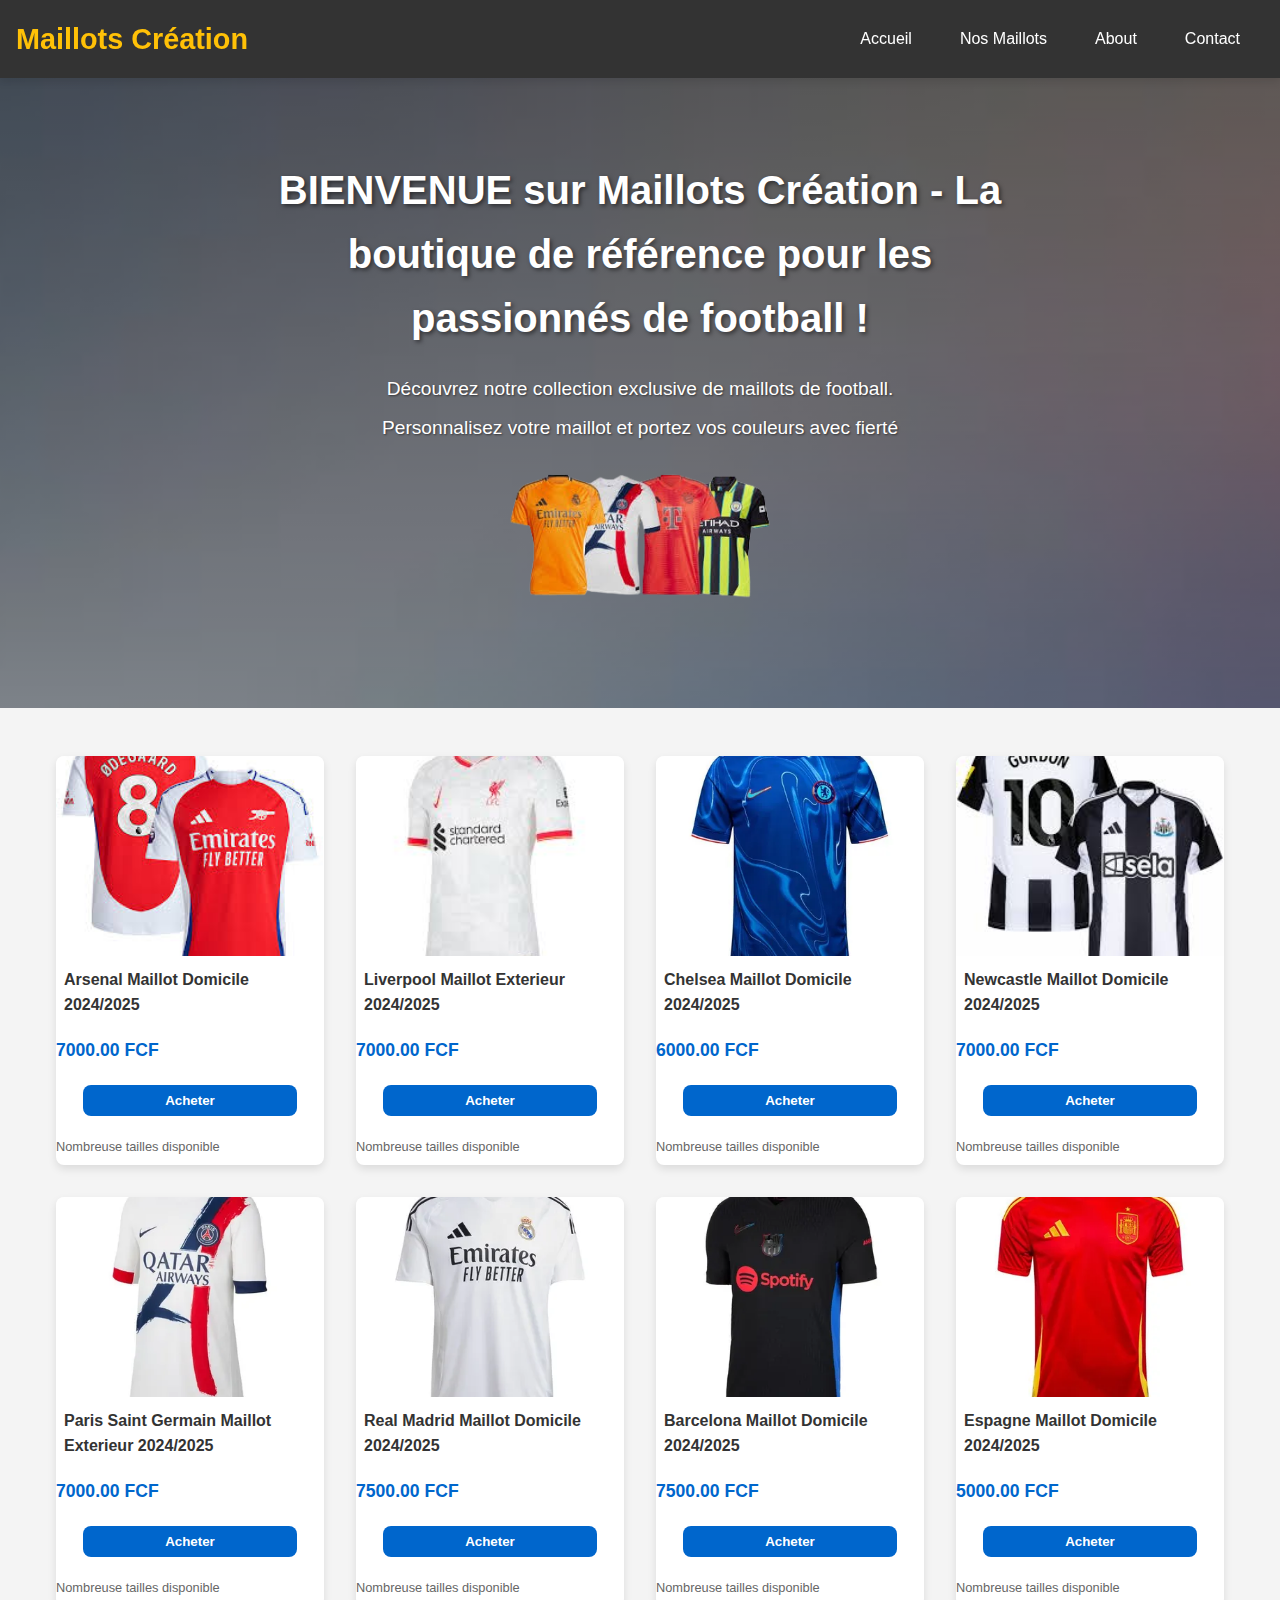
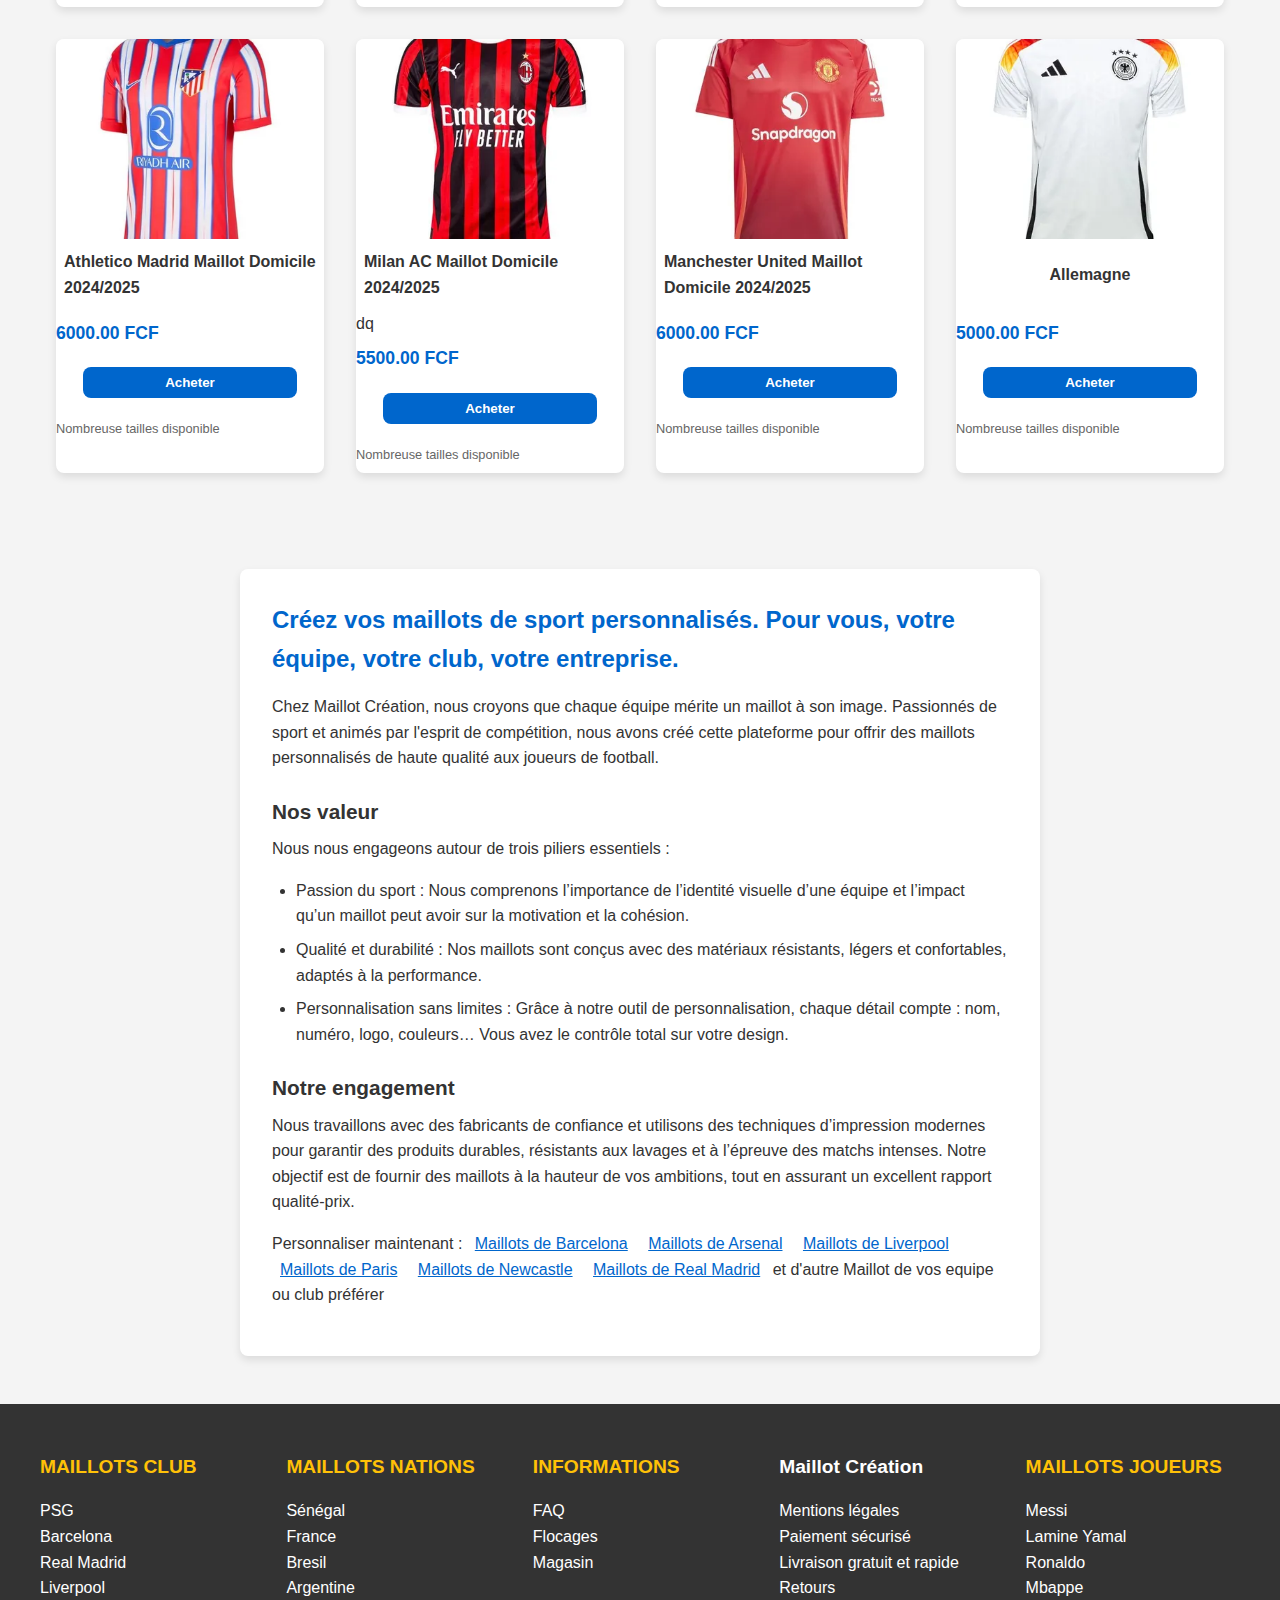
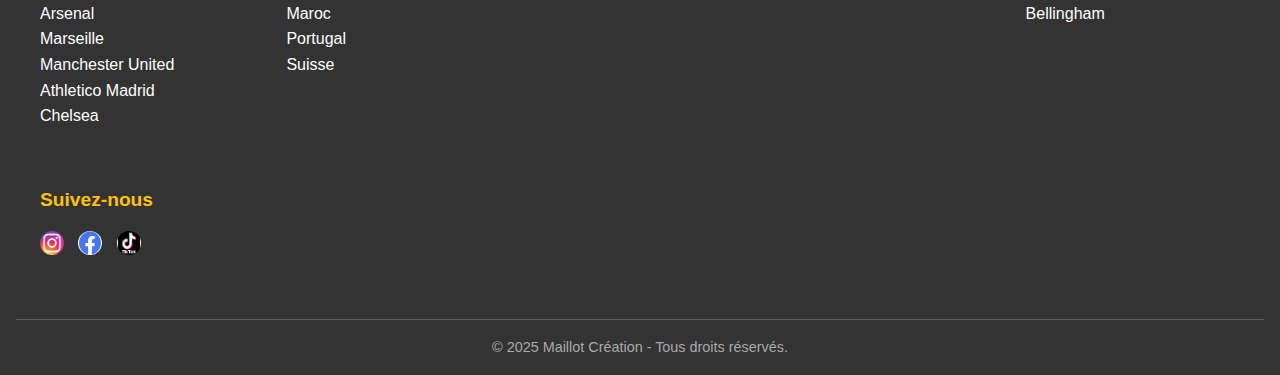
<file: index.html>
<!DOCTYPE html>
<html lang="en">
<head>
    <meta charset="UTF-8">
    <meta name="viewport" content="width=device-width, initial-scale=1.0">
    <title>My site de vente</title>
    <link rel="stylesheet" href="style.css">
</head>
<body>
    <header>
        <h1>Maillots Création</h1>
        <nav>
            <ul>
                <li><a href="#home">Accueil</a></li>
                <li><a href="/products.html">Nos Maillots</a></li>
                <li><a href="/about.html">About</a></li>
                <li><a href="/contact.html">Contact</a></li>
            </ul>
        </nav>
        
    </header>

    <section class="accueil" id="home">
        <div>
            <h1>BIENVENUE sur Maillots Création - La boutique de référence pour les passionnés de football !</h1>
            <p>Découvrez notre collection exclusive de maillots de football.</p>
            <p>Personnalisez votre maillot et portez vos couleurs avec fierté</p>
        </div>
        <div class="image-container">
          <img id="img1" src="image/maillot-removebg-preview (1).png" alt="Maillot">
        </div>
    </section>

    <section class="product" id="products">
      <div class="service">
        <img class="photo" src="arsena.jpg" alt="service 1">
        <h3 class="club">Arsenal Maillot Domicile 2024/2025</h3> 
        <p class="price">7000.00 FCF</p>
        <button class="btr">Acheter</button>
        <p class="taille">Nombreuse tailles disponible</p>
      </div>

      <div class="service">
        <img class="photo" src="liverpool.jpg" alt="service 1">
        <h3 class="club">Liverpool Maillot Exterieur 2024/2025</h3> 
        <p class="price">7000.00 FCF</p>
        <button class="btr">Acheter</button>
        <p class="taille">Nombreuse tailles disponible</p>
      </div>

      <div class="service">
        <img class="photo" src="deea21658d93.webp" alt="service 1">
        <h3 class="club">Chelsea Maillot Domicile 2024/2025</h3> 
        <p class="price">6000.00 FCF</p>
        <button class="btr">Acheter</button>
        <p class="taille">Nombreuse tailles disponible</p>
      </div>

      <div class="service">
        <img class="photo" src="newcastle.jpg" alt="service 1">
        <h3 class="club">Newcastle Maillot Domicile 2024/2025</h3> 
        <p class="price">7000.00 FCF</p>
        <button class="btr">Acheter</button>
        <p class="taille">Nombreuse tailles disponible</p>
      </div>

      <div class="service">
        <img class="photo" src="ici paris.webp" alt="service 1">
        <h3 class="club">Paris Saint Germain Maillot Exterieur 2024/2025</h3> 
        <p class="price">7000.00 FCF</p>
        <button class="btr">Acheter</button>
        <p class="taille">Nombreuse tailles disponible</p>
      </div>

      <div class="service">
        <img class="photo" src="madrid.webp" alt="service 1">
        <h3 class="club">Real Madrid Maillot Domicile 2024/2025</h3> 
        <p class="price">7500.00 FCF</p>
        <button class="btr">Acheter</button>
        <p class="taille">Nombreuse tailles disponible</p>
      </div>

      <div class="service">
        <img class="photo" src="barca.webp" alt="service 1">
        <h3 class="club">Barcelona Maillot Domicile 2024/2025</h3> 
        <p class="price">7500.00 FCF</p>
        <button class="btr">Acheter</button>
        <p class="taille">Nombreuse tailles disponible</p>
      </div>

      <div class="service">
        <img class="photo" src="espagne.webp" alt="service 1">
        <h3 class="club">Espagne Maillot Domicile 2024/2025</h3> 
        <p class="price">5000.00 FCF</p>
        <button class="btr">Acheter</button>
        <p class="taille">Nombreuse tailles disponible</p>
      </div> 

      <div class="service">
        <img class="photo" src="athletico.webp" alt="service 1">
        <h3 class="club">Athletico Madrid Maillot Domicile 2024/2025</h3> 
        <p class="price">6000.00 FCF</p>
        <button class="btr">Acheter</button>
        <p class="taille">Nombreuse tailles disponible</p>
      </div>

      <div class="service">
        <img class="photo" src="milan.webp" alt="service 1">
        <h3 class="club">Milan AC Maillot Domicile 2024/2025</h3> dq
        <p class="price">5500.00 FCF</p>
        <button class="btr">Acheter</button>
        <p class="taille">Nombreuse tailles disponible</p>
      </div>

      <div class="service">
        <img class="photo" src="united.webp" alt="service 1">
        <h3 class="club">Manchester United Maillot Domicile 2024/2025</h3> 
        <p class="price">6000.00 FCF</p>
        <button class="btr">Acheter</button>
        <p class="taille">Nombreuse tailles disponible</p>
      </div>

      <div class="service">
        <img class="photo" src="allemagne.webp" alt="service 1">
        <h3 class="club">Allemagne</h3> 
        <p class="price">5000.00 FCF</p>
        <button class="btr">Acheter</button>
        <p class="taille">Nombreuse tailles disponible</p>
      </div> 
    </section>

    <!-- About -->

    <section class="About" id="about">
        <div>
            <h3>Créez vos maillots de sport personnalisés.
                Pour vous, votre équipe, votre club, votre entreprise.</h3>
            <p>Chez Maillot Création, nous croyons que chaque équipe mérite un maillot à son image. Passionnés de sport et animés par l'esprit de compétition, nous avons créé cette plateforme pour offrir des maillots personnalisés de haute qualité aux joueurs de football.
            </p>
        </div>
        <div>
            <h4>Nos valeur</h4>
            <p>Nous nous engageons autour de trois piliers essentiels :</p>
            <li>Passion du sport : Nous comprenons l’importance de l’identité visuelle d’une équipe et l’impact qu’un maillot peut avoir sur la motivation et la cohésion.</li>
            <li>Qualité et durabilité : Nos maillots sont conçus avec des matériaux résistants, légers et confortables, adaptés à la performance.</li>
            <li>Personnalisation sans limites : Grâce à notre outil de personnalisation, chaque détail compte : nom, numéro, logo, couleurs… Vous avez le contrôle total sur votre design.</li>
            <h4>Notre engagement</h4>
            <p>Nous travaillons avec des fabricants de confiance et utilisons des techniques d’impression modernes pour garantir des produits durables, résistants aux lavages et à l’épreuve des matchs intenses. Notre objectif est de fournir des maillots à la hauteur de vos ambitions, tout en assurant un excellent rapport qualité-prix.</p>
        </div>
        <div>
            <p>Personnaliser maintenant : <span>Maillots de Barcelona</span> <span>Maillots de Arsenal</span> <span>Maillots de Liverpool</span>  <span>Maillots de Paris</span> <span>Maillots de Newcastle</span> <span>Maillots de Real Madrid</span> et d'autre Maillot de vos equipe ou club préférer</p>
        </div>

    </section>

    <!-- information -->

    <footer>
      <section class="information">
        <div class="maillot">
          <h3>MAILLOTS CLUB</h3>
          <ul>PSG</ul>
          <ul>Barcelona</ul>
          <ul>Real Madrid</ul>
          <ul>Liverpool</ul>
          <ul>Arsenal</ul>
          <ul>Marseille</ul>
          <ul>Manchester United</ul>
          <ul>Athletico Madrid</ul>
          <ul>Chelsea</ul>
        </div>
  
        <div class="maillot">
          <h3>MAILLOTS NATIONS</h3>
          <ul>Sénégal</ul>
          <ul>France</ul>
          <ul>Bresil</ul>
          <ul>Argentine</ul>
          <ul>Maroc</ul>
          <ul>Portugal</ul>
          <ul>Suisse</ul>
        </div>
  
        <div class="maillot">
          <h3>INFORMATIONS</h3>
          <ul>FAQ</ul>
          <ul>Flocages</ul>
          <ul>Magasin</ul>
        </div>
  
        <div>
          <h4 class="titre">Maillot Création</h4>
          <ul>Mentions légales</ul>
          <ul>Paiement sécurisé</ul>
          <ul>Livraison gratuit et rapide</ul>
          <ul>Retours</ul>
        </div>
  
        <div>
          <h3>MAILLOTS JOUEURS</h3>
          <ul>Messi</ul>
          <ul>Lamine Yamal</ul>
          <ul>Ronaldo</ul>
          <ul>Mbappe</ul>
          <ul>Bellingham</ul>
        </div>
  
        <div>
          <h4>Suivez-nous</h4>
          <img class="logo" src="téléchargement (1).jpg" alt="instragram">
          <img class="logo" src="téléchargement.png" alt="facebook">
          <img class="logo" src="téléchargement (1).png" alt="tiktok">
        </div>
      </section>
        <p>&copy; 2025 Maillot Création - Tous droits réservés.</p>
    </footer>


</body>
</html>
</file>
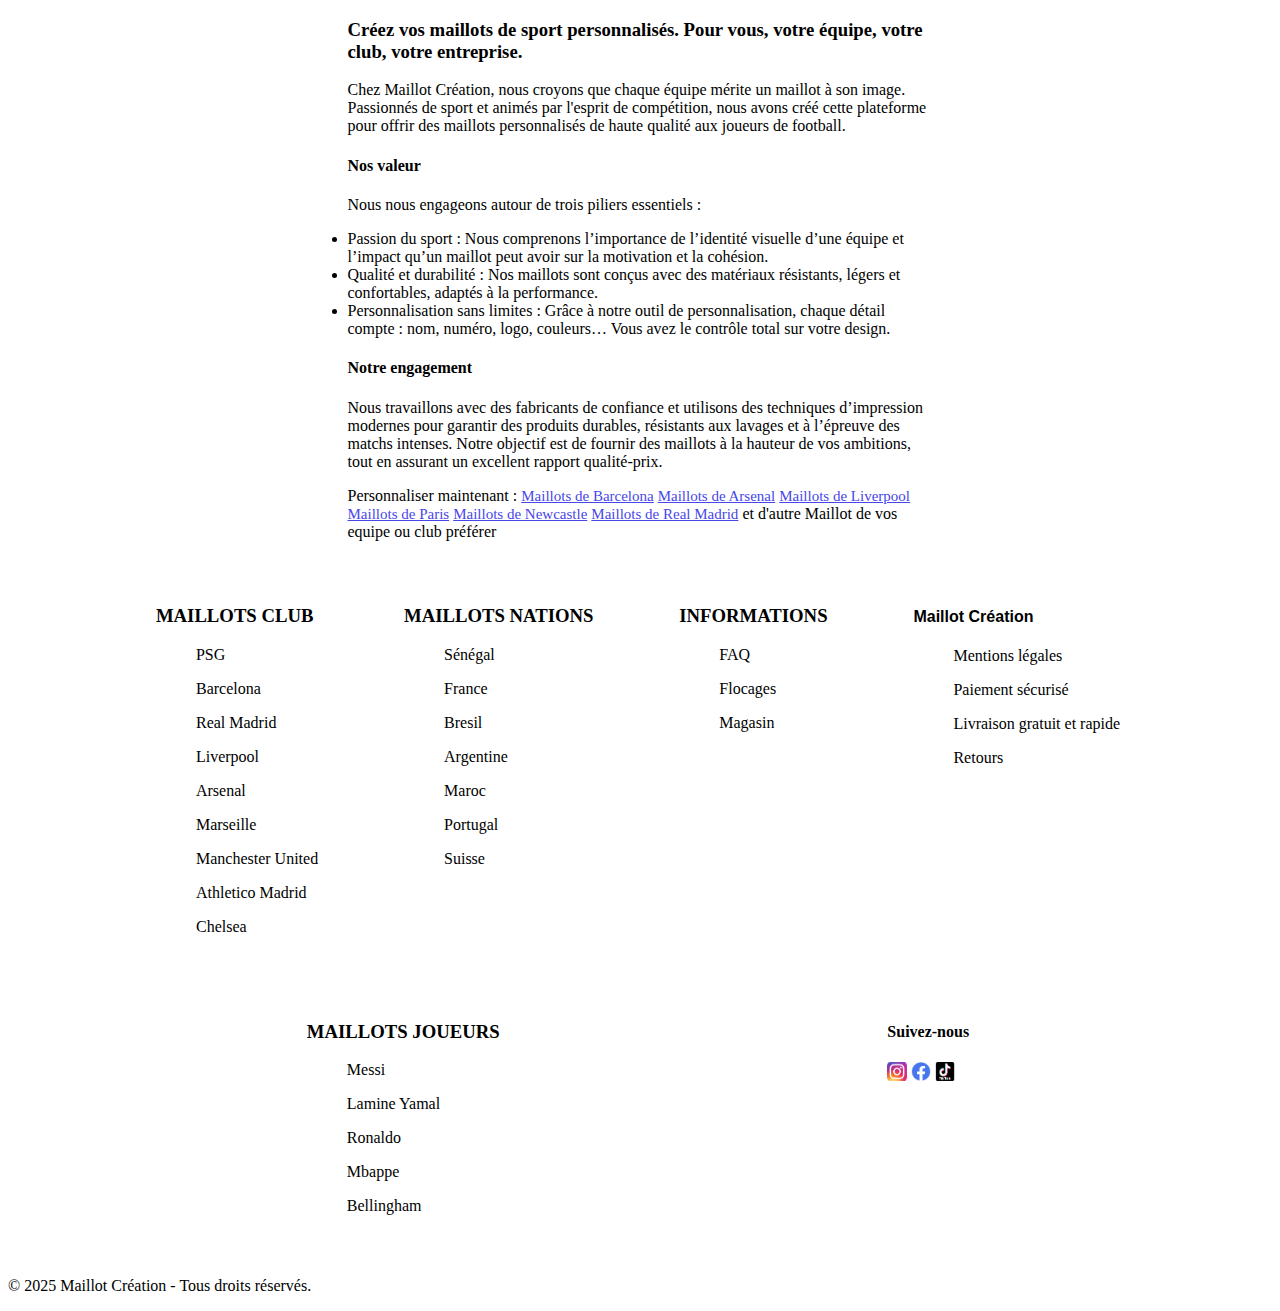
<file: about.html>
<!DOCTYPE html>
<html lang="en">
<head>
    <meta charset="UTF-8">
    <meta name="viewport" content="width=device-width, initial-scale=1.0">
    <title>Document</title>
    <link rel="stylesheet" href="about.css">
</head>
<body>
    <section class="About" id="about">
        <div>
            <h3>Créez vos maillots de sport personnalisés.
                Pour vous, votre équipe, votre club, votre entreprise.</h3>
            <p>Chez Maillot Création, nous croyons que chaque équipe mérite un maillot à son image. Passionnés de sport et animés par l'esprit de compétition, nous avons créé cette plateforme pour offrir des maillots personnalisés de haute qualité aux joueurs de football.
            </p>
        </div>
        <div>
            <h4>Nos valeur</h4>
            <p>Nous nous engageons autour de trois piliers essentiels :</p>
            <li>Passion du sport : Nous comprenons l’importance de l’identité visuelle d’une équipe et l’impact qu’un maillot peut avoir sur la motivation et la cohésion.</li>
            <li>Qualité et durabilité : Nos maillots sont conçus avec des matériaux résistants, légers et confortables, adaptés à la performance.</li>
            <li>Personnalisation sans limites : Grâce à notre outil de personnalisation, chaque détail compte : nom, numéro, logo, couleurs… Vous avez le contrôle total sur votre design.</li>
            <h4>Notre engagement</h4>
            <p>Nous travaillons avec des fabricants de confiance et utilisons des techniques d’impression modernes pour garantir des produits durables, résistants aux lavages et à l’épreuve des matchs intenses. Notre objectif est de fournir des maillots à la hauteur de vos ambitions, tout en assurant un excellent rapport qualité-prix.</p>
        </div>
        <div>
            <p>Personnaliser maintenant : <span>Maillots de Barcelona</span> <span>Maillots de Arsenal</span> <span>Maillots de Liverpool</span>  <span>Maillots de Paris</span> <span>Maillots de Newcastle</span> <span>Maillots de Real Madrid</span> et d'autre Maillot de vos equipe ou club préférer</p>
        </div>

    </section>

    <footer>
        <section class="information">
        <div class="maillot">
            <h3>MAILLOTS CLUB</h3>
            <ul>PSG</ul>
            <ul>Barcelona</ul>
            <ul>Real Madrid</ul>
            <ul>Liverpool</ul>
            <ul>Arsenal</ul>
            <ul>Marseille</ul>
            <ul>Manchester United</ul>
            <ul>Athletico Madrid</ul>
            <ul>Chelsea</ul>
        </div>
    
        <div class="maillot">
            <h3>MAILLOTS NATIONS</h3>
            <ul>Sénégal</ul>
            <ul>France</ul>
            <ul>Bresil</ul>
            <ul>Argentine</ul>
            <ul>Maroc</ul>
            <ul>Portugal</ul>
            <ul>Suisse</ul>
        </div>
    
        <div class="maillot">
            <h3>INFORMATIONS</h3>
            <ul>FAQ</ul>
            <ul>Flocages</ul>
            <ul>Magasin</ul>
        </div>
    
        <div>
            <h4 class="titre">Maillot Création</h4>
            <ul>Mentions légales</ul>
            <ul>Paiement sécurisé</ul>
            <ul>Livraison gratuit et rapide</ul>
            <ul>Retours</ul>
        </div>
    
        <div>
            <h3>MAILLOTS JOUEURS</h3>
            <ul>Messi</ul>
            <ul>Lamine Yamal</ul>
            <ul>Ronaldo</ul>
            <ul>Mbappe</ul>
            <ul>Bellingham</ul>
        </div>
    
        <div>
            <h4>Suivez-nous</h4>
            <img class="logo" src="téléchargement (1).jpg" alt="instragram">
            <img class="logo" src="téléchargement.png" alt="facebook">
            <img class="logo" src="téléchargement (1).png" alt="tiktok">
        </div>
        </section>
            <p class="pied">&copy; 2025 Maillot Création - Tous droits réservés.</p>
    </footer>

</body>
</html>
</file>
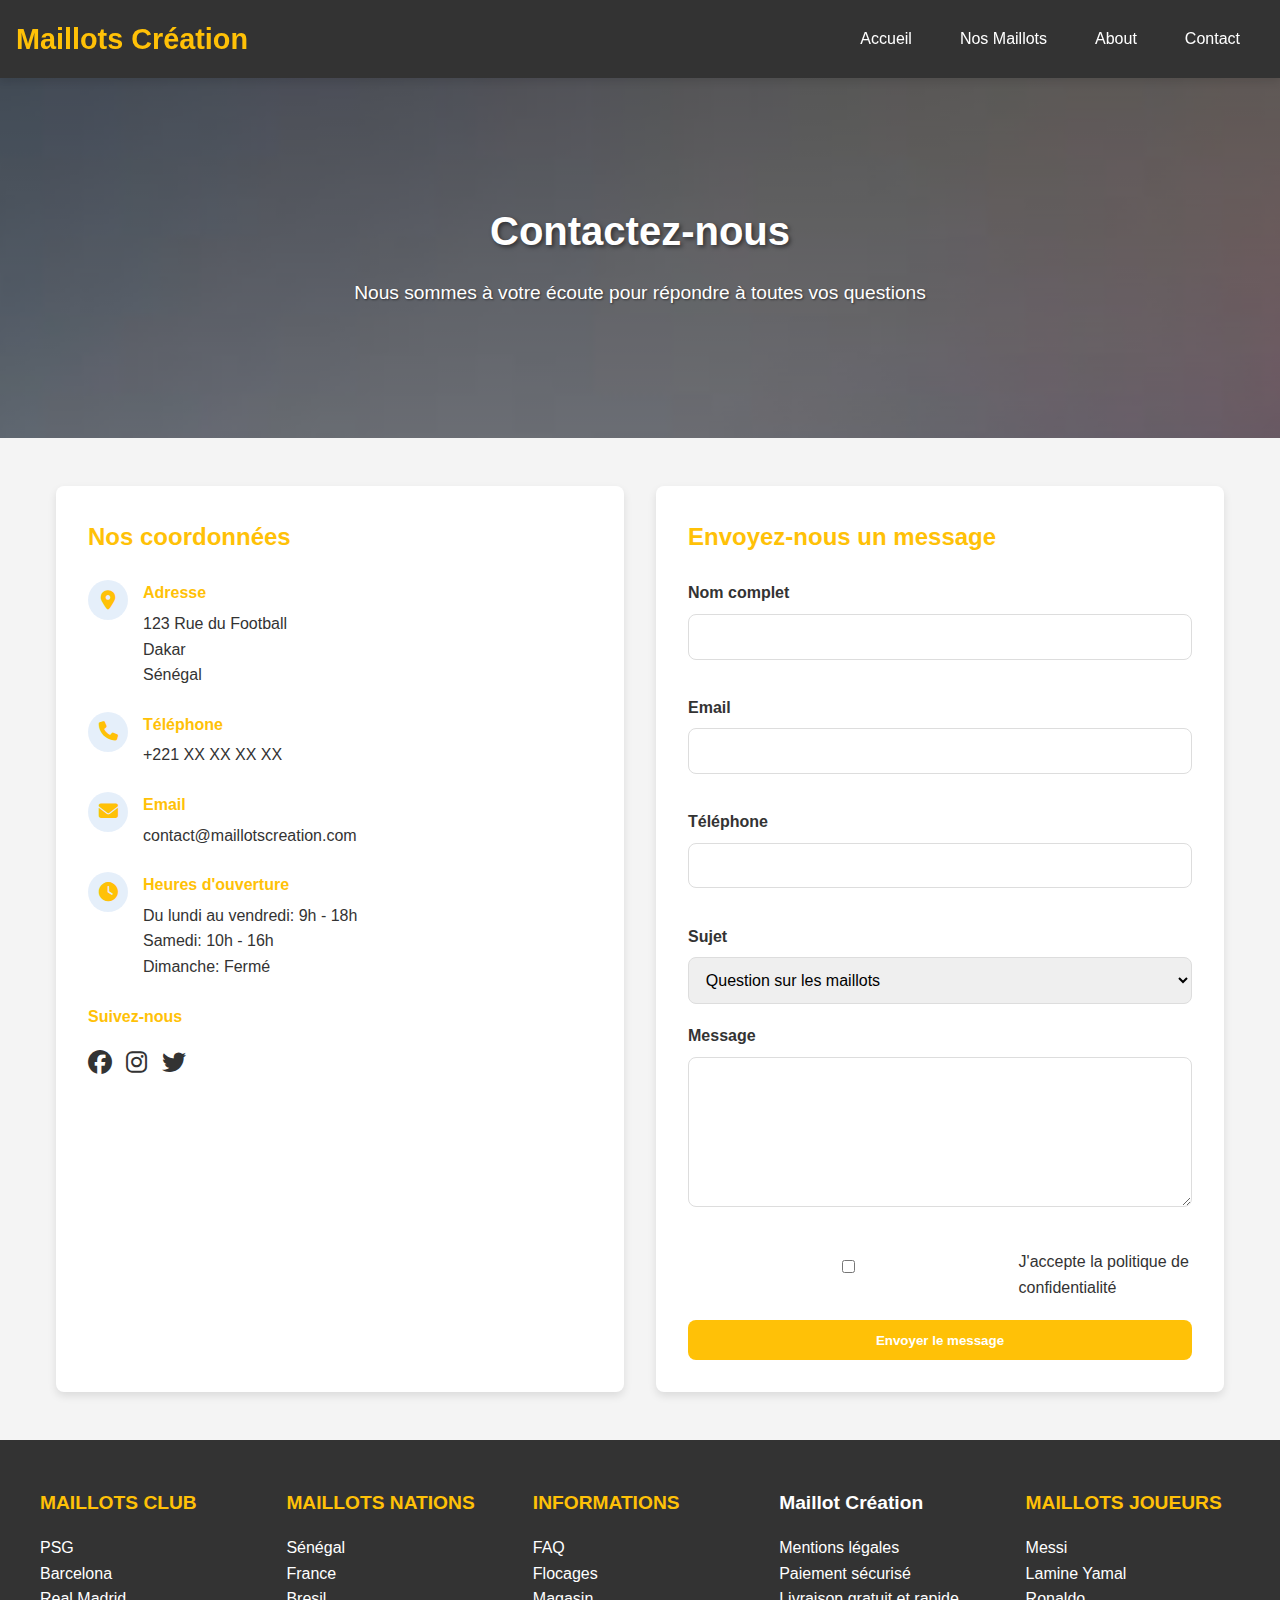
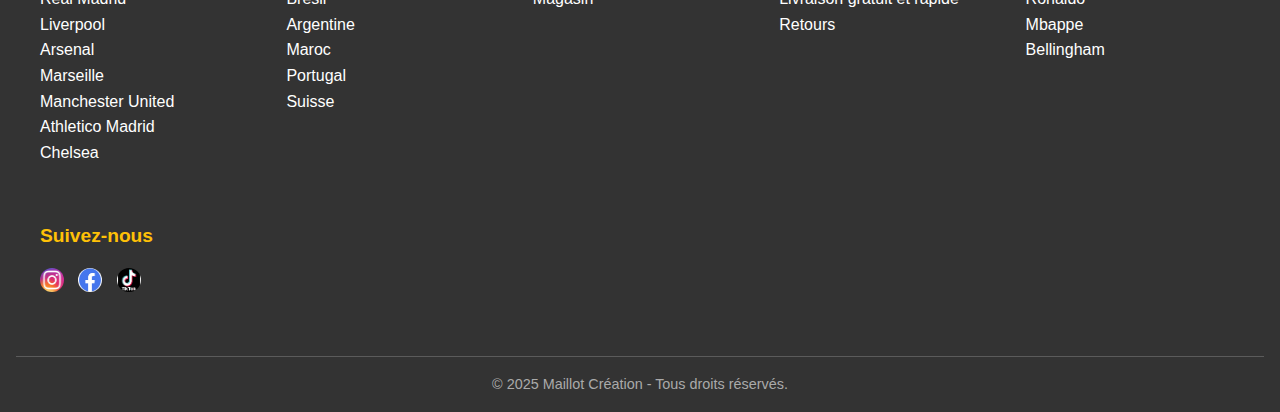
<file: contact.html>
<!DOCTYPE html>
<html lang="fr">
  <head>
    <meta charset="UTF-8" />
    <meta name="viewport" content="width=device-width, initial-scale=1.0" />
    <title>Contact - Maillots Création</title>
    <link rel="stylesheet" href="style.css" />
    <link rel="stylesheet" href="contact.css" />
    <link
      rel="stylesheet"
      href="https://cdnjs.cloudflare.com/ajax/libs/font-awesome/6.4.0/css/all.min.css"
    />
  </head>
  <body>
    <!-- HEADER ET NAVIGATION -->
    <header>
      <h1>Maillots Création</h1>
      <nav>
        <ul>
          <li><a href="/index.html">Accueil</a></li>
          <li><a href="/products.html">Nos Maillots</a></li>
          <li><a href="/about.html">About</a></li>
          <li><a href="/contact.html">Contact</a></li>
        </ul>
      </nav>
    </header>

    <!-- BANNIÈRE DE PAGE -->
    <section class="page-banner">
      <div class="container">
        <h1>Contactez-nous</h1>
        <p>Nous sommes à votre écoute pour répondre à toutes vos questions</p>
      </div>
    </section>

    <!-- SECTION CONTACT -->
    <section class="contact-section">
      <div class="container">
        <div class="contact-container">
          <div class="contact-info">
            <h2>Nos coordonnées</h2>
            <div class="info-item">
              <div class="info-icon">
                <i class="fas fa-map-marker-alt"></i>
              </div>
              <div>
                <h4>Adresse</h4>
                <p>123 Rue du Football<br />Dakar<br />Sénégal</p>
              </div>
            </div>
            <div class="info-item">
              <div class="info-icon">
                <i class="fas fa-phone"></i>
              </div>
              <div>
                <h4>Téléphone</h4>
                <p>+221 XX XX XX XX</p>
              </div>
            </div>
            <div class="info-item">
              <div class="info-icon">
                <i class="fas fa-envelope"></i>
              </div>
              <div>
                <h4>Email</h4>
                <p>contact@maillotscreation.com</p>
              </div>
            </div>
            <div class="info-item">
              <div class="info-icon">
                <i class="fas fa-clock"></i>
              </div>
              <div>
                <h4>Heures d'ouverture</h4>
                <p>
                  Du lundi au vendredi: 9h - 18h<br />Samedi: 10h - 16h<br />Dimanche:
                  Fermé
                </p>
              </div>
            </div>

            <div class="social-links">
              <h4>Suivez-nous</h4>
              <div class="social-icons">
                <a href="#"><i class="fab fa-facebook"></i></a>
                <a href="#"><i class="fab fa-instagram"></i></a>
                <a href="#"><i class="fab fa-twitter"></i></a>
              </div>
            </div>
          </div>

          <div class="contact-form-container">
            <h2>Envoyez-nous un message</h2>
            <form class="contact-form">
              <div class="form-group">
                <label for="name">Nom complet</label>
                <input type="text" id="name" name="name" required />
              </div>
              <div class="form-group">
                <label for="email">Email</label>
                <input type="email" id="email" name="email" required />
              </div>
              <div class="form-group">
                <label for="phone">Téléphone</label>
                <input type="tel" id="phone" name="phone" />
              </div>
              <div class="form-group">
                <label for="subject">Sujet</label>
                <select id="subject" name="subject">
                  <option value="question">Question sur les maillots</option>
                  <option value="order">Commande</option>
                  <option value="custom">Personnalisation de maillot</option>
                  <option value="other">Autre</option>
                </select>
              </div>
              <div class="form-group">
                <label for="message">Message</label>
                <textarea
                  id="message"
                  name="message"
                  rows="5"
                  required
                ></textarea>
              </div>
              <div class="form-check">
                <input type="checkbox" id="consent" name="consent" required />
                <label for="consent"
                  >J'accepte la politique de confidentialité</label
                >
              </div>
              <button type="submit" class="btn">Envoyer le message</button>
            </form>
          </div>
        </div>
      </div>
    </section>

    <!-- FOOTER -->
    <footer>
      <section class="information">
        <div class="maillot">
          <h3>MAILLOTS CLUB</h3>
          <ul>
            PSG
          </ul>
          <ul>
            Barcelona
          </ul>
          <ul>
            Real Madrid
          </ul>
          <ul>
            Liverpool
          </ul>
          <ul>
            Arsenal
          </ul>
          <ul>
            Marseille
          </ul>
          <ul>
            Manchester United
          </ul>
          <ul>
            Athletico Madrid
          </ul>
          <ul>
            Chelsea
          </ul>
        </div>

        <div class="maillot">
          <h3>MAILLOTS NATIONS</h3>
          <ul>
            Sénégal
          </ul>
          <ul>
            France
          </ul>
          <ul>
            Bresil
          </ul>
          <ul>
            Argentine
          </ul>
          <ul>
            Maroc
          </ul>
          <ul>
            Portugal
          </ul>
          <ul>
            Suisse
          </ul>
        </div>

        <div class="maillot">
          <h3>INFORMATIONS</h3>
          <ul>
            FAQ
          </ul>
          <ul>
            Flocages
          </ul>
          <ul>
            Magasin
          </ul>
        </div>

        <div>
          <h4 class="titre">Maillot Création</h4>
          <ul>
            Mentions légales
          </ul>
          <ul>
            Paiement sécurisé
          </ul>
          <ul>
            Livraison gratuit et rapide
          </ul>
          <ul>
            Retours
          </ul>
        </div>

        <div>
          <h3>MAILLOTS JOUEURS</h3>
          <ul>
            Messi
          </ul>
          <ul>
            Lamine Yamal
          </ul>
          <ul>
            Ronaldo
          </ul>
          <ul>
            Mbappe
          </ul>
          <ul>
            Bellingham
          </ul>
        </div>

        <div>
          <h4>Suivez-nous</h4>
          <img class="logo" src="téléchargement (1).jpg" alt="instragram" />
          <img class="logo" src="téléchargement.png" alt="facebook" />
          <img class="logo" src="téléchargement (1).png" alt="tiktok" />
        </div>
      </section>
      <p>&copy; 2025 Maillot Création - Tous droits réservés.</p>
    </footer>

    <script>
      // Script pour un éventuel menu responsive
      const mobileMenuBtn = document.querySelector(".mobile-menu-btn");
      const navMenu = document.querySelector("nav ul");

      if (mobileMenuBtn) {
        mobileMenuBtn.addEventListener("click", () => {
          navMenu.classList.toggle("active");
        });
      }
    </script>
  </body>
</html>
</file>
<file: style.css>
/* Variables pour une meilleure cohérence */
:root {
  --primary-color: #0066cc;
  --secondary-color: #f4f4f4;
  --dark-color: #333;
  --light-color: #fff;
  --accent-color: #ffc107;
  --border-radius: 8px;
  --box-shadow: 0 4px 8px rgba(0, 0, 0, 0.1);
  --transition: all 0.3s ease;
}

/* Reset et styles de base */
* {
  margin: 0;
  padding: 0;
  box-sizing: border-box;
}

body {
  font-family: "Segoe UI", Tahoma, Geneva, Verdana, sans-serif;
  background-color: var(--secondary-color);
  line-height: 1.6;
  color: #333;
}

/* Header et Navigation */
header {
  background: var(--dark-color);
  color: var(--light-color);
  padding: 1rem;
  position: sticky;
  top: 0;
  z-index: 1000;
  box-shadow: var(--box-shadow);
  width: 100% !important;
  display: flex;
  justify-content: space-between;
  align-items: center;
  margin: 0 auto;
}

header h1 {
  font-size: 1.8rem;
  font-weight: 700;
  color: var(--accent-color);
  margin: 0;
}

nav {
  display: flex;
  align-items: center;
}

nav ul {
  list-style: none;
  display: flex;
  align-items: center;
  margin: 0;
  padding: 0;
}

nav ul li {
  margin: 0 1rem;
}

nav ul li a {
  color: var(--light-color);
  text-decoration: none;
  font-size: 1rem;
  padding: 0.5rem;
  transition: var(--transition);
  border-radius: var(--border-radius);
}

nav ul li a:hover {
  color: var(--accent-color);
  background-color: rgba(255, 255, 255, 0.1);
}

.mobile-menu-btn {
  display: none;
  background: none;
  border: none;
  color: var(--light-color);
  font-size: 1.5rem;
  cursor: pointer;
}

/* Section accueil */
.accueil {
  background-image: linear-gradient(rgba(0, 0, 0, 0.65), rgba(0, 0, 0, 0.4)),
    url("téléchargement.jpg");
  background-position: center;
  background-size: cover;
  background-attachment: fixed;
  padding: 5rem 1rem;
  display: flex;
  flex-direction: column;
  align-items: center;
  justify-content: center;
  text-align: center;
  color: var(--light-color);
  min-height: 70vh;
}

.accueil div {
  max-width: 800px;
  margin: 0 auto;
}

.accueil h1 {
  font-size: 2.5rem;
  margin-bottom: 1.5rem;
  text-shadow: 2px 2px 4px rgba(0, 0, 0, 0.5);
}

.accueil p {
  font-size: 1.2rem;
  margin-bottom: 0.5rem;
  text-shadow: 1px 1px 2px rgba(0, 0, 0, 0.5);
}

.image-container {
  margin-top: 2rem;
}

.image-container img {
  max-width: 100%;
  height: auto;
  transition: var(--transition);
  transform: scale(0.9);
}

.image-container img:hover {
  transform: scale(1);
}

/* Section produits */
.product {
  max-width: 1200px;
  margin: 0 auto;
  padding: 3rem 1rem;
  display: grid;
  grid-template-columns: repeat(auto-fill, minmax(250px, 1fr));
  gap: 2rem;
}

.service {
  background: var(--light-color);
  border-radius: var(--border-radius);
  overflow: hidden;
  box-shadow: var(--box-shadow);
  transition: var(--transition);
  width: 100%;
  display: flex;
  flex-direction: column;
  height: 100%;
}

.service:hover {
  transform: translateY(-5px);
  box-shadow: 0 8px 16px rgba(0, 0, 0, 0.2);
}

.photo {
  width: 100%;
  height: 200px;
  object-fit: cover;
  border-radius: var(--border-radius) var(--border-radius) 0 0;
}

.club {
  font-size: 1rem;
  font-weight: 600;
  margin: 1rem 0.5rem;
  color: var(--dark-color);
  height: 2.5rem;
  display: flex;
  align-items: center;
  justify-content: center;
}

.price {
  font-size: 1.1rem;
  font-weight: 700;
  color: var(--primary-color);
  margin: 0.5rem 0;
}

.taille {
  font-size: 0.8rem;
  color: #666;
  margin: 0.5rem 0;
}

.btr {
  background-color: var(--primary-color);
  color: var(--light-color);
  border: none;
  padding: 0.5rem 1.5rem;
  border-radius: var(--border-radius);
  cursor: pointer;
  font-weight: 600;
  transition: var(--transition);
  margin: 0.8rem auto;
  width: 80%;
}

.btr:hover {
  background-color: #0052a3;
  transform: scale(1.05);
}

/* Section À propos */
.About {
  max-width: 800px;
  margin: 3rem auto;
  padding: 2rem;
  background-color: var(--light-color);
  border-radius: var(--border-radius);
  box-shadow: var(--box-shadow);
}

.About h3 {
  font-size: 1.5rem;
  margin-bottom: 1rem;
  color: var(--primary-color);
}

.About h4 {
  font-size: 1.3rem;
  margin: 1.5rem 0 0.5rem;
  color: var(--dark-color);
}

.About p {
  margin-bottom: 1rem;
}

.About li {
  margin: 0.5rem 0 0.5rem 1.5rem;
  list-style-type: disc;
  text-align: left;
}

.About p span {
  color: var(--primary-color);
  text-decoration: underline;
  margin: 0 0.5rem;
  cursor: pointer;
  display: inline-block;
  transition: var(--transition);
}

.About p span:hover {
  color: #0052a3;
  transform: translateY(-2px);
}

/* Section Contact */
#contact {
  padding: 3rem 1rem;
  background-color: #f9f9f9;
}

#contact h2 {
  font-size: 2rem;
  margin-bottom: 2rem;
  color: var(--dark-color);
}

.contact {
  max-width: 600px;
  width: 100%;
  margin: 0 auto;
  padding: 2rem;
  background-color: var(--light-color);
  border-radius: var(--border-radius);
  box-shadow: var(--box-shadow);
}

.prenom {
  display: block;
  font-weight: 600;
  margin-bottom: 0.25rem;
  text-align: left;
}

input,
textarea {
  width: 100%;
  padding: 0.8rem;
  margin-bottom: 1rem;
  border: 1px solid #ddd;
  border-radius: var(--border-radius);
  font-family: inherit;
  font-size: 1rem;
}

textarea {
  min-height: 150px;
  resize: vertical;
}

.bouton {
  background-color: var(--primary-color);
  color: var(--light-color);
  border: none;
  padding: 0.8rem 1.5rem;
  border-radius: var(--border-radius);
  cursor: pointer;
  font-weight: 600;
  transition: var(--transition);
  display: inline-block;
  margin: 1rem 0 0;
  width: auto;
  align-self: flex-start;
}

.bouton:hover {
  background-color: #0052a3;
  transform: scale(1.05);
}

/* Footer */
footer {
  background-color: var(--dark-color);
  color: var(--light-color);
  padding: 3rem 1rem 1rem;
}

.information {
  display: grid;
  grid-template-columns: repeat(auto-fit, minmax(200px, 1fr));
  gap: 2rem;
  max-width: 1200px;
  margin: 0 auto;
}

.maillot,
footer div {
  text-align: left;
  margin-bottom: 1.5rem;
}

footer h3,
footer h4 {
  font-size: 1.2rem;
  margin-bottom: 1rem;
  color: var(--accent-color);
}

.titre {
  font-family: "Impact", sans-serif;
  color: var(--light-color);
}

footer ul {
  list-style: none;
  padding: 0;
}

footer ul li {
  margin-bottom: 0.5rem;
  color: #ccc;
  cursor: pointer;
  transition: var(--transition);
}

footer ul li:hover {
  color: var(--light-color);
  padding-left: 5px;
}

.logo {
  width: 24px;
  height: 24px;
  margin-right: 10px;
  border-radius: 50%;
  transition: var(--transition);
}

.logo:hover {
  transform: scale(1.2);
}

footer > p {
  text-align: center;
  margin-top: 2rem;
  padding-top: 1rem;
  border-top: 1px solid rgba(255, 255, 255, 0.2);
  font-size: 0.9rem;
  color: #aaa;
}

/* Media Queries pour la responsivité */
@media (max-width: 768px) {
  .mobile-menu-btn {
    display: block;
  }

  nav ul {
    position: fixed;
    top: 60px;
    left: -100%;
    flex-direction: column;
    width: 100%;
    background-color: var(--dark-color);
    text-align: center;
    transition: all 0.3s;
    height: calc(100vh - 60px);
    padding-top: 1rem;
  }

  nav ul.active {
    left: 0;
  }

  nav ul li {
    margin: 1rem 0;
  }

  .accueil {
    padding: 3rem 1rem;
  }

  .accueil h1 {
    font-size: 1.8rem;
  }

  .product {
    grid-template-columns: repeat(auto-fill, minmax(200px, 1fr));
  }

  .About {
    padding: 1.5rem;
  }
}

@media (max-width: 480px) {
  header h1 {
    font-size: 1.4rem;
  }

  .accueil h1 {
    font-size: 1.5rem;
  }

  .accueil p {
    font-size: 1rem;
  }

  .product {
    grid-template-columns: 1fr;
  }

  .photo {
    height: auto;
  }

  .club {
    height: auto;
  }

  .information {
    grid-template-columns: 1fr 1fr;
  }
}
</file>
<file: about.css>
.About {
    margin: 0 auto;
    align-items: center;
    width: 585px; 
}

.About p span {
    color: rgb(71, 71, 233);
    text-decoration: underline;
    font-size: 15px;
}

.information {
    display: flex;
    justify-content: space-around;
    flex-wrap: wrap;
    text-align: left;
    width: 1000px;
    margin-left: 100px;
    gap: 50px;
    padding: 30px;
    
}

.logo {
    width: 20px;
}

.titre {
    border-color: aqua;
    font-family: Impact, Haettenschweiler, 'Arial Narrow Bold', sans-serif;
    }


.footer {
    background-color: #c9b5b5;
    padding: 10px;
}

.pied {
    justify-items: flex-end;
}
</file>
<file: contact.css>
/* STYLES POUR LA PAGE CONTACT */

/* Utilisation des variables de couleur du site principal */
:root {
  --primary-color: #ffc107;
  --secondary-color: #f4f4f4;
  --dark-color: #333;
  --light-color: #fff;
  --accent-color: #ffc107;
  --border-radius: 8px;
  --box-shadow: 0 4px 8px rgba(0, 0, 0, 0.1);
  --transition: all 0.3s ease;
}

/* Bannière de page */
.page-banner {
  height: 40vh;
  background-image: linear-gradient(rgba(0, 0, 0, 0.65), rgba(0, 0, 0, 0.4)),
    url("téléchargement.jpg");
  background-size: cover;
  background-position: center;
  background-attachment: fixed;
  display: flex;
  align-items: center;
  justify-content: center;
  text-align: center;
  color: var(--light-color);
  margin-top: 0; /* Suppression de la marge qui créait un espace après le header */
}

.page-banner h1 {
  font-size: 2.5rem;
  margin-bottom: 15px;
  text-shadow: 2px 2px 4px rgba(0, 0, 0, 0.5);
}

.page-banner p {
  font-size: 1.2rem;
  margin-bottom: 0.5rem;
  text-shadow: 1px 1px 2px rgba(0, 0, 0, 0.5);
}

/* Section contact */
.contact-section {
  padding: 3rem 1rem;
  background-color: var(--secondary-color);
}

.container {
  max-width: 1200px;
  margin: 0 auto;
  padding: 0 1rem;
}

.contact-container {
  display: flex;
  gap: 2rem;
}

.contact-info,
.contact-form-container {
  flex: 1;
}

.contact-info {
  background-color: var(--light-color);
  padding: 2rem;
  border-radius: var(--border-radius);
  box-shadow: var(--box-shadow);
}

.info-item {
  display: flex;
  margin-bottom: 1.5rem;
  align-items: flex-start;
}

.info-icon {
  margin-right: 15px;
  width: 40px;
  height: 40px;
  background-color: rgba(
    0,
    102,
    204,
    0.1
  ); /* Utilise la couleur primaire avec transparence */
  border-radius: 50%;
  display: flex;
  align-items: center;
  justify-content: center;
  color: var(--primary-color);
  font-size: 1.2rem;
}

.info-item h4 {
  margin-bottom: 5px;
  color: var(--primary-color);
}

.social-links h4 {
  margin-bottom: 15px;
  color: var(--primary-color);
}

.social-icons a {
  display: inline-block;
  margin-right: 10px;
  color: var(--dark-color);
  font-size: 1.5rem;
  transition: var(--transition);
}

.social-icons a:hover {
  color: var(--primary-color);
  transform: translateY(-3px);
}

/* Formulaire de contact */
.contact-form-container {
  background-color: var(--light-color);
  padding: 2rem;
  border-radius: var(--border-radius);
  box-shadow: var(--box-shadow);
}

.contact-form-container h2,
.contact-info h2 {
  font-size: 1.5rem;
  margin-bottom: 1.5rem;
  color: var(--primary-color);
}

.form-group {
  margin-bottom: 1.2rem;
}

.form-group label {
  display: block;
  margin-bottom: 0.5rem;
  font-weight: 600;
  color: var(--dark-color);
}

.form-group input,
.form-group select,
.form-group textarea {
  width: 100%;
  padding: 0.8rem;
  border: 1px solid #ddd;
  border-radius: var(--border-radius);
  font-family: inherit;
  font-size: 1rem;
  transition: var(--transition);
}

.form-group input:focus,
.form-group select:focus,
.form-group textarea:focus {
  border-color: var(--primary-color);
  outline: none;
  box-shadow: 0 0 0 2px rgba(0, 102, 204, 0.2);
}

.form-check {
  display: flex;
  align-items: center;
  margin-bottom: 1.2rem;
}

.form-check input {
  margin-right: 10px;
}

.btn {
  background-color: var(--primary-color);
  color: var(--light-color);
  border: none;
  padding: 0.8rem 1.5rem;
  border-radius: var(--border-radius);
  cursor: pointer;
  font-weight: 600;
  transition: var(--transition);
  width: 100%;
}

.btn:hover {
  background-color: #0052a3;
  transform: scale(1.05);
}

/* Media queries pour la page contact */
@media (max-width: 768px) {
  .contact-container {
    flex-direction: column;
  }

  .contact-info,
  .contact-form-container {
    width: 100%;
  }

  .page-banner h1 {
    font-size: 1.8rem;
  }

  .page-banner p {
    font-size: 1rem;
  }
}

@media (max-width: 480px) {
  .page-banner {
    height: 30vh;
  }

  .contact-section {
    padding: 2rem 1rem;
  }

  .info-item {
    flex-direction: column;
  }

  .info-icon {
    margin-bottom: 10px;
  }
}
</file>
